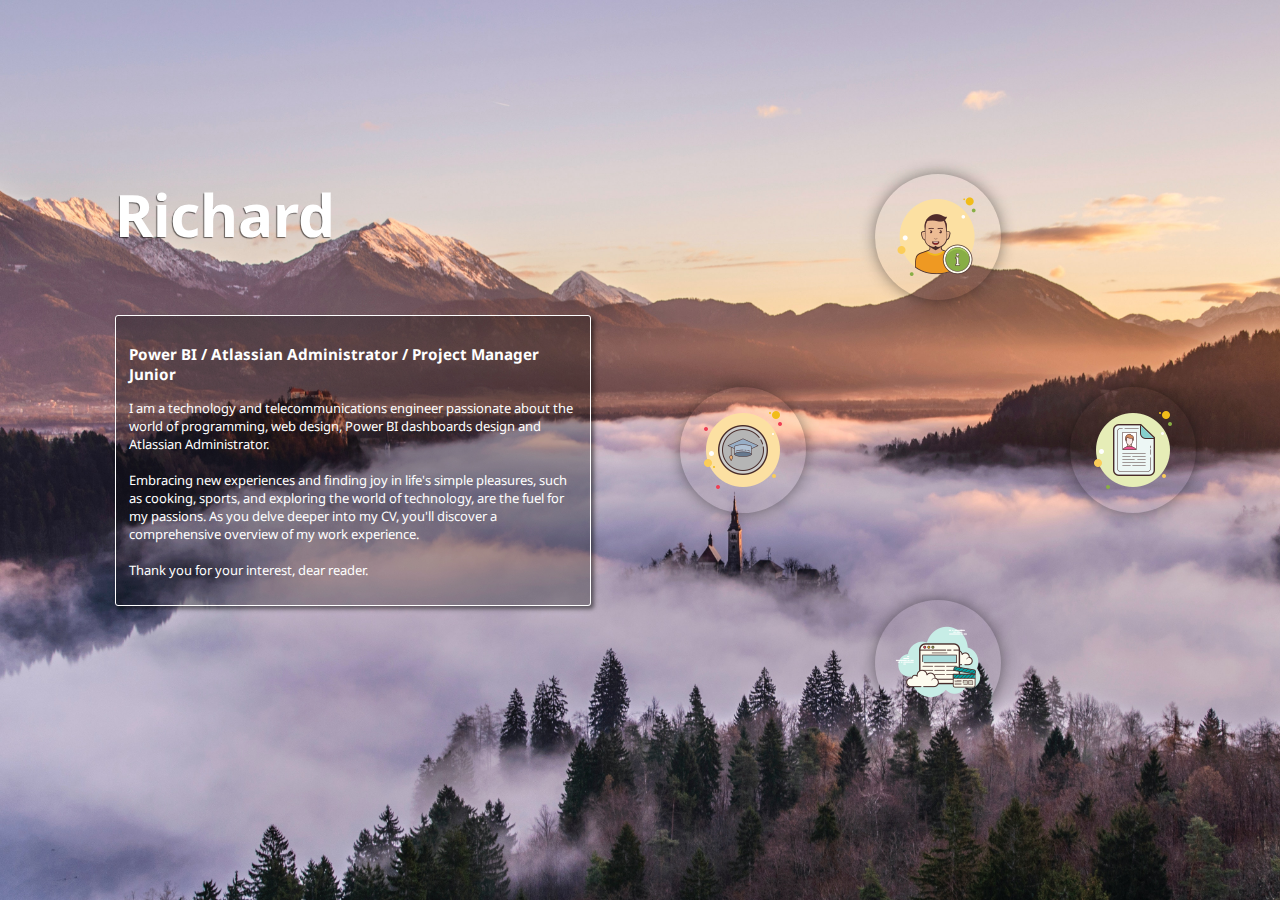
<file: index.html>
<!DOCTYPE html>

<html>
    <head> 
        <title> Personal Portfolio </title>
        <meta charset="UTF-8">
        <meta name="viewport" content="width=device-width, initial-scale=1.0">
        <link rel="stylesheet" type="text/css" href="static/css/index.css">
        
        <!-- Agregar icono para la pestaña -->
        <link rel="icon" href="../static/img/Logo CV Personal.png" type="image/x-icon">
    </head>

    <body>
        <h1> Richard </h1>

        <div class="description">
            <h3> Power BI / Atlassian Administrator / Project Manager Junior </h3>
            <p>
                I am a technology and telecommunications engineer passionate about the world of programming, web design, Power BI dashboards design
                and Atlassian Administrator. 
                <br><br>
                Embracing new experiences and finding joy in life's simple pleasures, such as cooking, sports, and exploring the world of technology,
                are the fuel for my passions. As you delve deeper into my CV, you'll discover a comprehensive overview of my work experience. 
                <br><br>
                Thank you for your interest, dear reader.
                
            </p>
        </div>
<!--
        <p class="web-links">
            <a href="" target="blank"><img src="https://raw.githubusercontent.com/rahuldkjain/github-profile-readme-generator/master/src/images/icons/Social/devto.svg" alt="c" height="18" width="24" /></a>
            <a href="" target="blank"><img src="https://raw.githubusercontent.com/rahuldkjain/github-profile-readme-generator/master/src/images/icons/Social/twitter.svg" alt="d" height="18" width="24" /></a>
            <a href="https://www.linkedin.com/in/richard-aguirre-hungria-uc3mtelecom/" target="blank"><img src="https://raw.githubusercontent.com/rahuldkjain/github-profile-readme-generator/master/src/images/icons/Social/linked-in-alt.svg" alt="a" height="18" width="24" /></a>
            <a href="" target="blank"><img src="https://raw.githubusercontent.com/rahuldkjain/github-profile-readme-generator/master/src/images/icons/Social/instagram.svg" alt="e" height="18" width="24" /></a>
        </p>
-->
        <div class="menu">
            <div class="selected s1">
                <a href="views/about-me.html" style="text-decoration: none;">
                <div class="aboutme part-1"></div>
                <div class="aboutme part-2"></div>
                <div class="aboutme part-3"></div>
                <div class="aboutme part-4"></div>
                <div class="aboutme part-5"></div>
                <span class="title"> More about me</span>
                </a>
            </div>

            <div class="selected s2">
                <a href="views/knowledge-experience.html" style="text-decoration: none;">
                <div class="kwn-a-xp part-1"></div>
                <div class="kwn-a-xp part-2"></div>
                <div class="kwn-a-xp part-3"></div>
                <div class="kwn-a-xp part-4"></div>
                <div class="kwn-a-xp part-5"></div>
                <span class="title"> Knowledge and experience</span>
                </a>
            </div>
            

            <div class="selected s3">
                <a href="https://github.com/RiichiAgrr/riichiagrr.github.io/raw/main/static/media/Personal%20CV.pdf" >
                <div class="dwn-cv part-1"></div>
                <div class="dwn-cv part-2"></div>
                <div class="dwn-cv part-3"></div>
                <div class="dwn-cv part-4"></div>
                <div class="dwn-cv part-5"></div>
                <span class="title"> Download CV </span>
                </a>
            </div>

            <div class="selected s4">
                <div class="blog part-1"></div>
                <div class="blog part-2"></div>
                <div class="blog part-3"></div>
                <div class="blog part-4"></div>
                <div class="blog part-5"></div>
                <span class="title"> Personal Blog </span>
            </div>

        </div>
          
            
    </body>
</html>
</file>
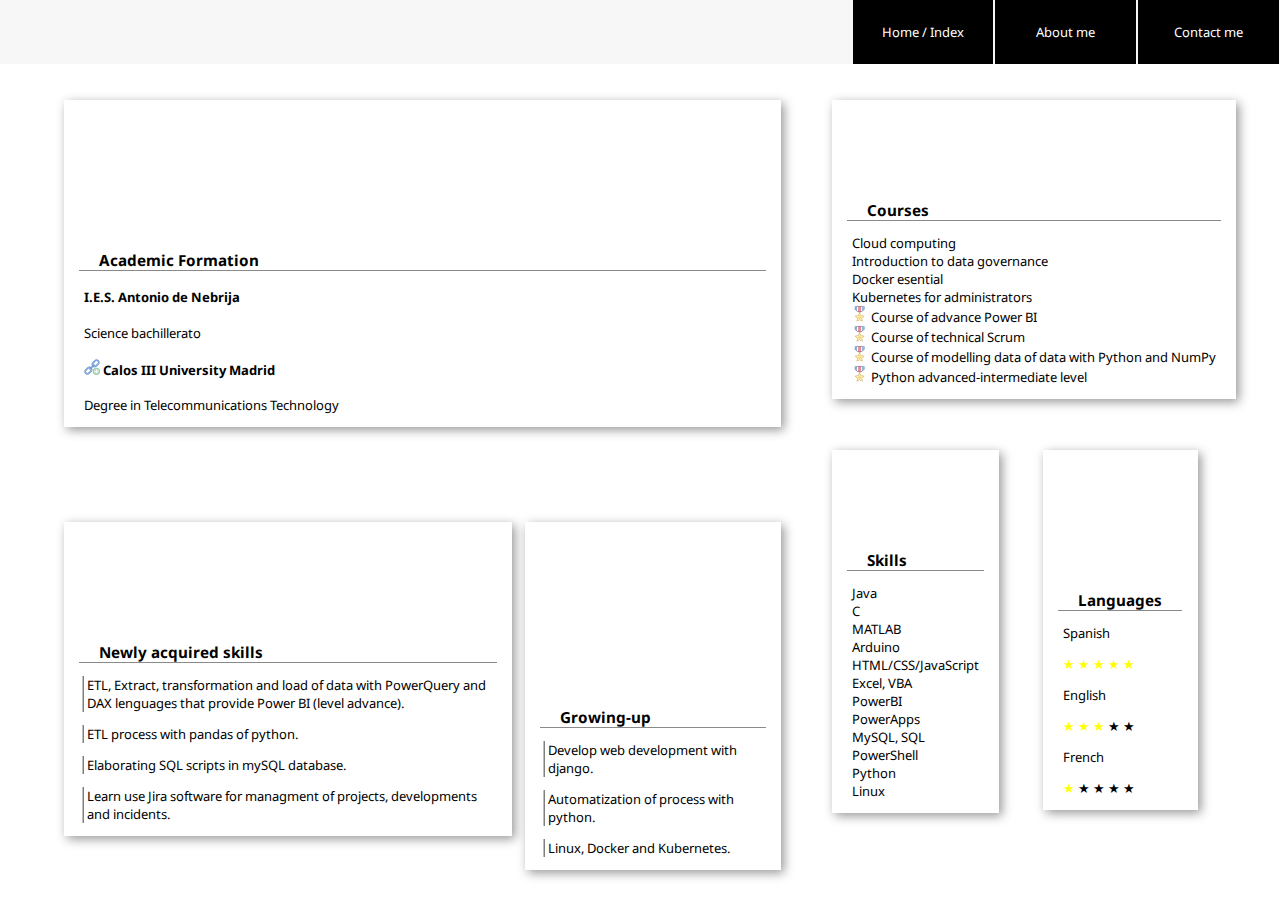
<file: views/knowledge-experience.html>
<!DOCTYPE html>

<html>
    <head> 
        <title> Knowledge and experience </title>
        <meta charset="utf-8">
        <link rel="stylesheet" type="text/css" href="../static/css/header.css">
        <link rel="stylesheet" type="text/css" href="../static/css/experience.css">
        
    </head>

    <body>
        <div class="header">
            <a class="" style="text-decoration: none;">Contact me</a>
            <a class="" href= "about-me.html" style="text-decoration: none;">About me</a>
            <!-- <a class="">Knowledge-experience</a> -->
            <a class="" href="../index.html" style="text-decoration: none;">Home / Index</a>

        </div>

        <div class="list academic">
            <p class="img icon-academic"></p>
            <h3> Academic Formation </h3>
            <ul>
                <li>
                    <h4> I.E.S. Antonio de Nebrija</h4>
                    <p> Science bachillerato </p>
                </li>
                <li>
                    <h4><a href="https://www.uc3m.es/grado/telecomunicacion"><img src="../static/img/icons8-add-link-16.png"></a> Calos III University Madrid</h4>
                    <p> Degree in Telecommunications Technology </p>
                </li>
            </ul>
        </div>

        <div class="list courses"> 
            <p class="img icon-courses"></p>
            <h3> Courses </h3>
            <ul>
                <li> Cloud computing </li>
                <li> Introduction to data governance </li>
                <li> Docker esential </li>
                <li> Kubernetes for administrators </li>
                <li> <a href="https://openwebinars.net/cert/qwpm8"><img src="../static/img/icons8-medal-16.png"></a> Course of advance Power BI</li>
                <li> <a href="https://openwebinars.net/cert/WqXp2"><img src="../static/img/icons8-medal-16.png"></a> Course of technical Scrum </li>
                <li> <a href="https://openwebinars.net/cert/r0MOA"><img src="../static/img/icons8-medal-16.png"></a> Course of modelling data of data with Python and NumPy </li>
                <li> <a href="https://github.com/RiichiAgrr/riichiagrr.github.io/blob/main/static/media/Diploma-richard-aguirre-hungria_51249452R_1.pdf"><img src="../static/img/icons8-medal-16.png"></a> Python advanced-intermediate level </li>
            </ul>
        </div>

        <div class="list skills">
            <p class="img icon-skills"></p>
            <h3> Skills </h3>
            <ul>
                <li> Java </li>
                <li> C </li>
                <li> MATLAB </li>
                <li> Arduino </li>
                <li> HTML/CSS/JavaScript </li>
                <li> Excel, VBA </li>
                <li> PowerBI </li>
                <li> PowerApps </li>
                <li> MySQL, SQL </li>
                <li> PowerShell </li>
                <li> Python </li>
                <li> Linux </li>
            </ul>
        </div>

        <div class="list growing">
            <p class="img icon-growing"></p>
            <h3> <a class="icon-skills"></a> Growing-up </h3>
            <ul>
                <li> <p>Develop web development with django.</p> </li>
                <li> <p>Automatization of process with python.</p> </li>
                <li> <p>Linux, Docker and Kubernetes.</p> </li>
            </ul>
        </div>

        <div class="list recently">
            <p class="img icon-recently"></p>
            <h3> Newly acquired skills </h3>
            <ul>
                <li> <p> ETL, Extract, transformation and load of data with PowerQuery and DAX lenguages that provide Power BI (level advance). </p> </li>
                <li> <p> ETL process with pandas of python. </p> </li>
                <li> <p> Elaborating SQL scripts in mySQL database. </p> </li>
                <li> <p> Learn use Jira software for managment of projects, developments and incidents. </p> </li>
            </ul>
        </div>
        
        <div class="list lenguages">
            <p class="img icon-languages"></p>
            <h3> Languages </h3>
            <ul>
                <li> Spanish
                    <p> <a style="color:yellow">&#9733 &#9733 &#9733 &#9733 &#9733</p> </a>
                </li>
                <li> English 
                    <p> <a style="color:yellow">&#9733 &#9733 &#9733</a> &#9733 &#9733</p>
                </li>
                <li> French 
                    <p> <a style="color:yellow">&#9733</a> &#9733 &#9733 &#9733 &#9733</p>
                </li>
            </ul>
        </div>
    </body>
</html>
</file>
<file: static/css/index.css>
@import url('https://fonts.googleapis.com/css?family=Noto+Sans&display=swap');

html {
    background-image: url("../img/pexels-life-of-pix-7919.jpg");
    color:white;
    background-repeat: no-repeat;
    background-size: cover;
    height: 100%;

    font-family: 'Noto Sans';
    font-size: small;
    padding: 0;
}

h1{
    font-size:4.5em;
    position: absolute;
    left: 9%; top: 15%;

    text-shadow: -1px 1px 1px rgba(0, 0, 0, 0.541);
}

.description{
    padding: 1%;
    border: 1px solid white;
    border-radius: 3px;
    position: absolute;
    left: 9%;
    top: 35%;
    width: 35%;

    background-color: rgba(0, 0, 0, 0.288);
    box-shadow: 3px 3px 4px rgba(0, 0, 0, 0.507);
}
.web-links{
    position: absolute;
    left: 10%;
    top: 56%;
}

/* Sidebar menu icons with transation */
.menu{
    position: absolute;
    left: 50%; top: 50%;
    transform: translate(0, -50%);
    width: 45%; height: 70%;

    display: grid;
    grid-template-columns: auto auto auto;
    gap: 10px;
    padding: 10px;
}
.selected{
    margin: auto;
    width: 100px; height: 100px;
    border-radius: 50%; 
    box-shadow: 0px 0px 15px rgba(0, 0, 0, 0.438); 
    padding: 1em;
}
.s1{grid-column: 2;}
.s2{grid-column: 1;}
.s3{grid-column: 3;}
.s4{grid-column: 2;}

.aboutme, .kwn-a-xp , .dwn-cv, .blog{
    background-repeat: no-repeat;
    transition: 0.5s;
    transition: .6s cubic-bezier(0.39, 0.575, 0.565, 1);
}

.aboutme{background-image: url('../img/icons8-acerca-de-mí-hombre-100.png');}
.kwn-a-xp{background-image: url('../img/icons8-educación-100.png');}
.dwn-cv{ background-image: url('../img/icons8-currículum-100.png');}
.blog{background-image: url('../img/icons8-películas-portal-100.png');}

.part-1{
    position: relative;
    width: 50%; height: 34%;
    top: 0%; left: 0%;
}
.part-2{
    position: relative;
    width: 50%; height: 40%;
    left: 50%; top: -34%;
    background-position: -50px 0;
}
.part-3{
    position: relative;
    width: 50%; height: 25%;
    top: -40%; left: 0%;
    background-position: 0 -34px;
}
.part-4{
    position: relative;
    width: 50%; height: 41%;
    top: -40%; left: 0%;
    background-position: 0 -59px;

}
.part-5{
    position: relative;
    width: 50%; height: 60%;
    left: 50% ;top: -100%;
    background-position: -50px -40px;
}
.title{
    position: relative;
    top: -160%; left: -5%;
    transition: .6s cubic-bezier(0.23, 1, 0.320, 1);
    white-space: nowrap;
    opacity: 0;
}

.selected:hover .part-1{transform: translate(-10px, -100px); opacity: 0;}
.selected:hover .part-2{transform: translate(30px, -70px); opacity: 0;}
.selected:hover .part-3{transform: translate(-30px, 10px); opacity: 0;}
.selected:hover .part-4{transform: translate(-30px, 70px); opacity: 0;}
.selected:hover .part-5{transform: translate(30px, 70px); opacity: 0;}
.selected:hover .title{
    color: white; opacity: 1; 
    font-size: 1.4em; 
    text-shadow: 1px 1px 5px black; 
    border: 1px solid white;
    white-space: nowrap;
    padding: 0.25em 0.4em;
    border-radius: 2px;
    padding: 0.9em 0.8em;
    box-shadow: 1px 1px 15px rgba(255, 255, 255, 0.5);
}
.selected:hover{
    width: auto;
    box-shadow: none;
}
</file>
<file: static/css/header.css>
@import url('https://fonts.googleapis.com/css?family=Noto+Sans&display=swap');
html,body{
    margin: 0; padding: 0;
    font-family: 'Noto Sans';
    font-size: small;
    
}

.header{
    width: 100%; height: 64px;
    margin: 0; padding: 0;
    background: rgba(128, 128, 128, 0.062);
}
.header a{
    display: inline-flex;
    float: right;
    margin: 0 1px;
    background-color: black;
    color: white;
    height: 100%; width: 11%;
    padding: auto 0;
    text-align: center;
    justify-content: center;
    align-items: center;
    flex-wrap: nowrap;
    transition: .3s cubic-bezier(0.68, -0.55, 0.265, 1.55) ;
}

.header a:hover{
    padding-top: 10px;
    border-bottom-left-radius: 2px;
    border-bottom-right-radius: 2px;
    box-shadow: 0px 2px 3px black;
}
</file>
<file: static/css/experience.css>
.list ul{
    list-style-type: none;
}

.list{position: absolute;}
.list h3, .list ul{ padding: 0px 20px;}

.courses, .skills{
    left: 65%;
    box-shadow: 3px 3px 10px rgba(0, 0, 0, 0.411);
}
.skills{ top:50%;}
.courses{ top: 100px;}
.lenguages{ box-shadow: 3px 3px 10px rgba(0, 0, 0, 0.411); top:50%; left: 81.5%;}

.img{
    background-size: cover;
    background-repeat: no-repeat;
    margin: 0;
}
.icon-skills{
    background-image: url("https://images.pexels.com/photos/2873277/pexels-photo-2873277.jpeg?auto=compress&cs=tinysrgb&w=1260&h=750&dpr=1");
    height: 100px; width: 100%;
}
.icon-courses{
    background-image: url("https://images.pexels.com/photos/4443160/pexels-photo-4443160.jpeg?auto=compress&cs=tinysrgb&w=1260&h=750&dpr=1");
    height: 100px; width: 100%;
}
.icon-academic{
    background-image: url("https://images.pexels.com/photos/3825462/pexels-photo-3825462.jpeg?auto=compress&cs=tinysrgb&w=1260&h=750&dpr=1");
    height: 150px; width: 100%;
}
.icon-languages{
    background-image: url("https://images.pexels.com/photos/256417/pexels-photo-256417.jpeg?auto=compress&cs=tinysrgb&w=1260&h=750&dpr=1");
    height: 140px; width: 100%;
}
.icon-growing{
    background-image: url("https://images.pexels.com/photos/546819/pexels-photo-546819.jpeg?auto=compress&cs=tinysrgb&w=1260&h=750&dpr=1");
    height: 185px; width: 100%;
}
.icon-recently{
    background-image: url("https://images.pexels.com/photos/879109/pexels-photo-879109.jpeg?auto=compress&cs=tinysrgb&w=1260&h=750&dpr=1");
    height: 120px; width: 100%;
    background-position: 0 -100px;
}
.academic{
    width: 56%;
    box-shadow: 3px 3px 10px rgba(0, 0, 0, 0.411);
    left: 5%; top: 100px;
}


.growing{
    box-shadow: 3px 3px 10px rgba(0, 0, 0, 0.411);
    top:58%; left: 41%; width: 20%;
}
.recently{
    box-shadow: 3px 3px 10px rgba(0, 0, 0, 0.411);
    top:58%; width: 35%; left: 5%;
}

.growing ul li p, .recently ul li p{
    box-shadow: -1.5px 0px 0px grey;
    padding-left: 3px;
}


h3{
    margin: 0 1em;
    border-bottom: 1px solid rgba(0, 0, 0, 0.459);
}
</file>
